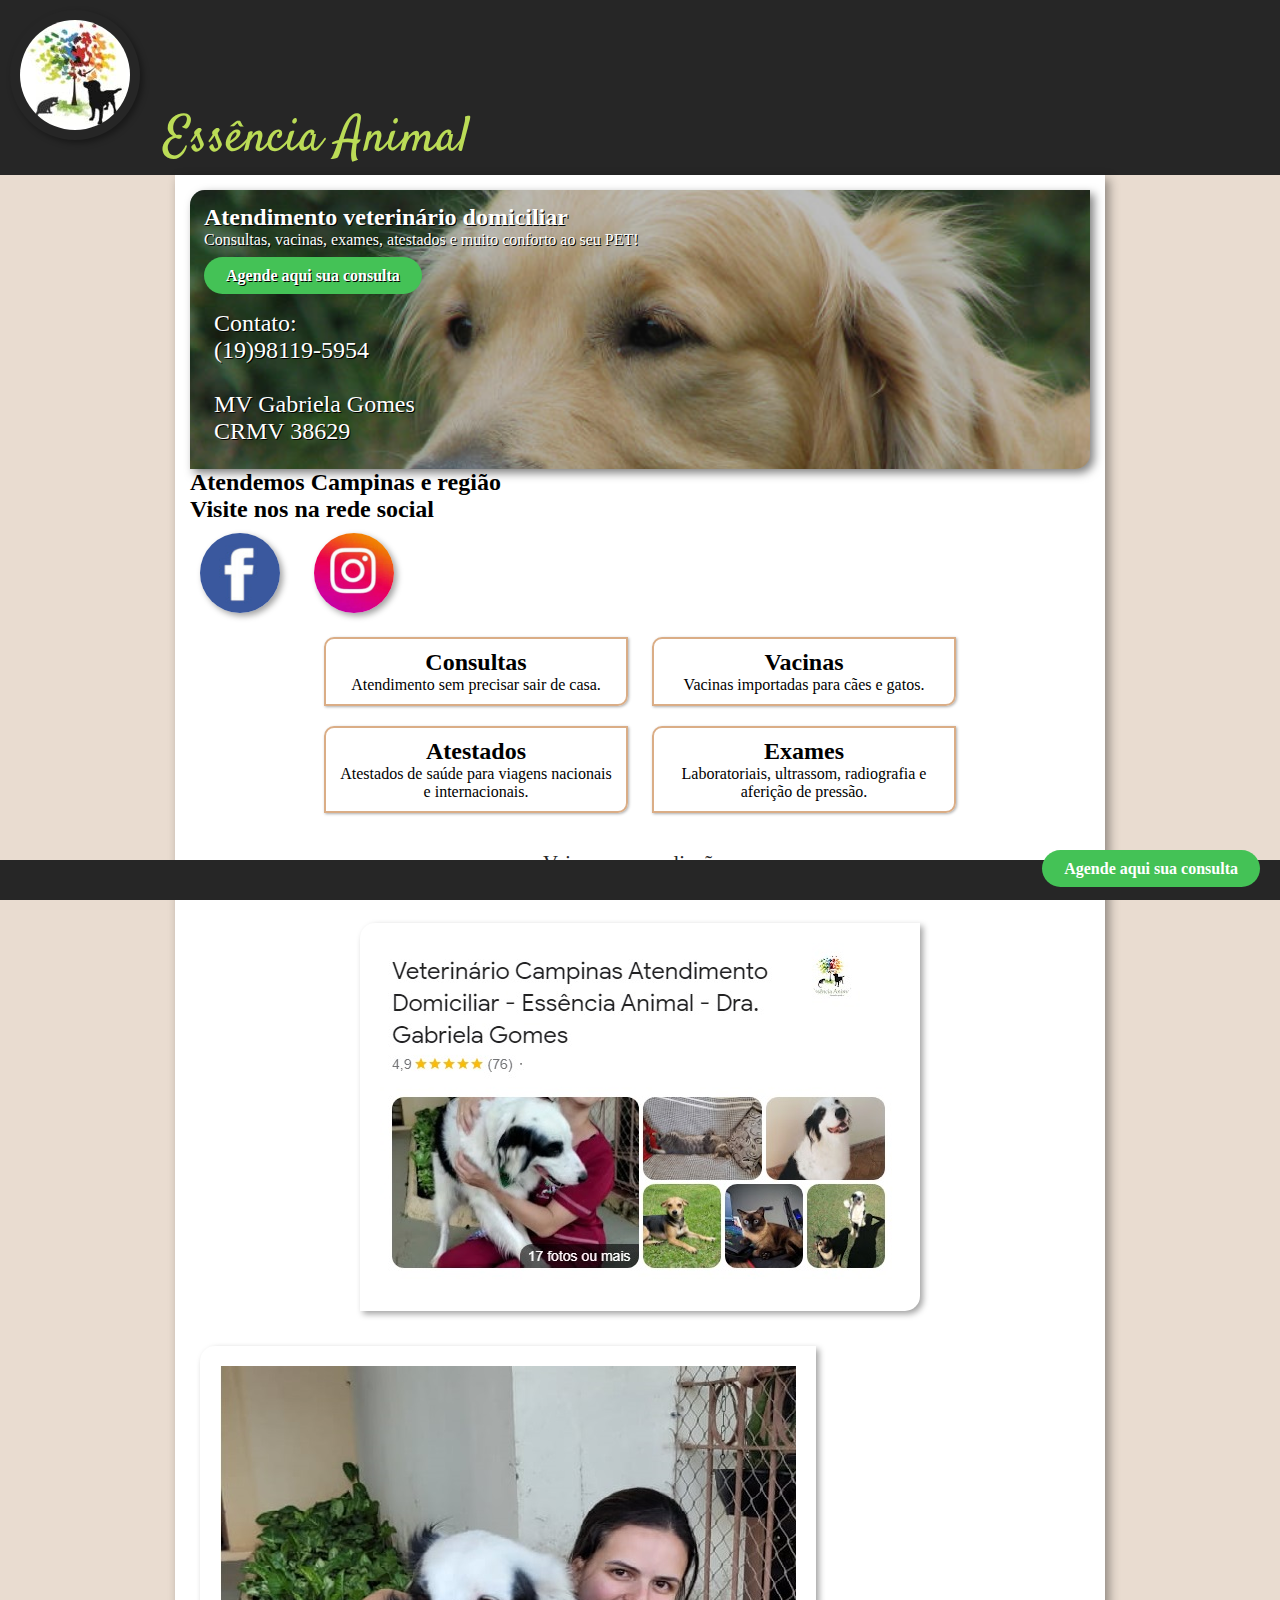
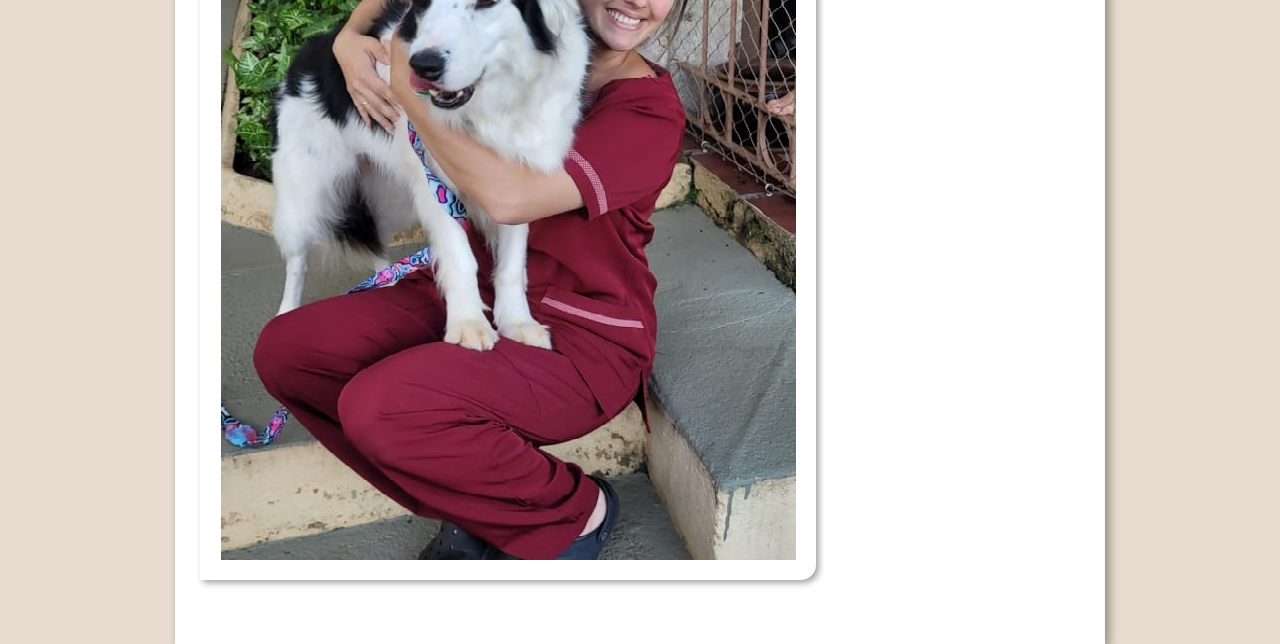
<file: index.html>
<!DOCTYPE html>
<html lang="tpt-br">
<head>
    <meta charset="UTF-8">
    <meta http-equiv="X-UA-Compatible" content="IE=edge">
    <meta name="viewport" content="width=device-width, initial-scale=1.0">
    <title>Essência Animal</title>
    <link rel="shortcut icon" href="imagens/favicon.ico" type="image/x-icon"> 
    
    <link href="https://cdn.jsdelivr.net/npm/bootstrap@5.3.0-alpha1/dist/css/bootstrap.min.css" rel="stylesheet" integrity="sha384-GLhlTQ8iRABdZLl6O3oVMWSktQOp6b7In1Zl3/Jr59b6EGGoI1aFkw7cmDA6j6gD" crossorigin="anonymous">

    <link rel="stylesheet" href="estilos/style.css">
 
    
</head>
<body>
    <header>
        <img src="imagens/logo-pequeno.jpg" alt="Logotipo Essência Animal">
        <h1>Essência Animal</h1>
    </header>
    <main>
        <section class="imagem">
            <div>
                <h2>Atendimento veterinário domiciliar</h2>
                <p>Consultas, vacinas, exames, atestados e muito conforto ao seu PET!</p><br>
                <a class="btn btn-success" href="https://api.whatsapp.com/send?phone=5519981195954" target="_blank">Agende aqui sua consulta</a>

                <div class="forte">
                    <p>Contato: <br> (19)98119-5954</p><br>
                    <p>MV Gabriela Gomes <br>
                        CRMV 38629</p>
                </div>
            </div>
        </section>

        <section id="social">
            <h2>Atendemos Campinas e região</h2>
            <h2>Visite nos na rede social</h2>
            <a class="social" href="https://www.facebook.com/essencianimal" target="_blank"><img src="imagens/facebook.jpg" alt="Logo facebook"></a>
            <a class="social" href="https://www.instagram.com/essenciaanimal/?igshid=YmMyMTA2M2Y%3D" target="_blank"><img src="imagens/instagram.jpg" alt="logo instagram"></a>
        </section>

        <section id="colunas">
            <div>
                <h2>Consultas</h2>
                <p>Atendimento sem precisar sair de casa.</p>
            </div>
            <div>
                <h2>Vacinas</h2>
                <p>Vacinas importadas para cães e gatos.</p>
            </div>
            <div>
                <h2>Atestados</h2>
                <p>Atestados de saúde para viagens nacionais e internacionais.</p>
            </div>
            <div>
                <h2>Exames</h2> 
                <p>Laboratoriais, ultrassom, radiografia e aferição de pressão.</p>
            </div>
        </section>
        <br>

    
        <a class="avaliacoes"  href="https://g.co/kgs/v12JNt" target="_blank">Veja nossas avaliações:</a><br>
        
        <a  class="avaliacoes" href="https://g.co/kgs/v12JNt" target="_blank"><img class="img-fluid" src="imagens/avaliacoes_eavet.jpg" alt=""></a>
      
      
        
       <div class="text-center">
        <img class="img-fluid" src="imagens/amor-de-pet.jpg" alt="Cachorro grande, confiança">
    </div>

  
    </main>
    <footer>
        <a class="btn btn-success" href="https://api.whatsapp.com/send?phone=5519981195954" target="_blank">Agende aqui sua consulta</a>
    </footer>

    <script src="https://cdn.jsdelivr.net/npm/bootstrap@5.3.0-alpha1/dist/js/bootstrap.bundle.min.js" integrity="sha384-w76AqPfDkMBDXo30jS1Sgez6pr3x5MlQ1ZAGC+nuZB+EYdgRZgiwxhTBTkF7CXvN" crossorigin="anonymous"></script>
    
</body>
</html>
</file>
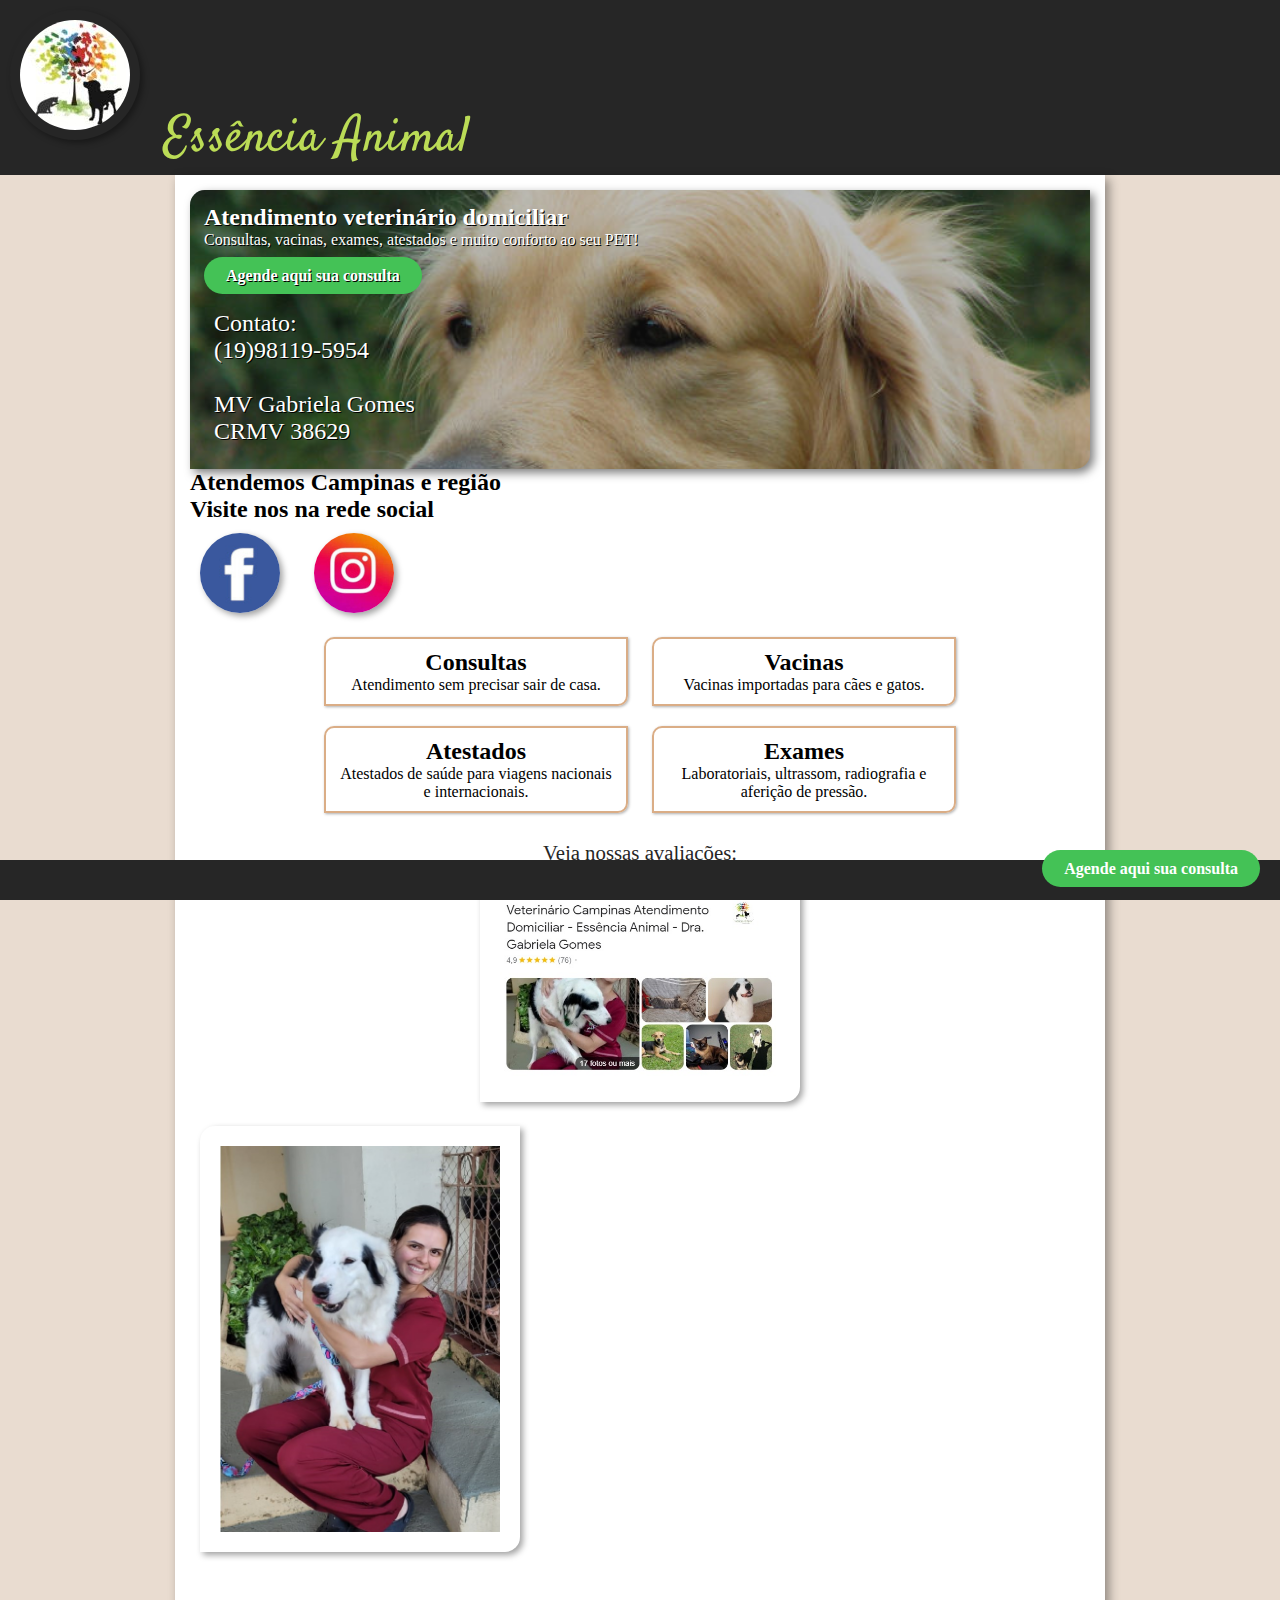
<file: page2.html>
<!DOCTYPE html>
<html lang="tpt-br">
<head>
    <meta charset="UTF-8">
    <meta http-equiv="X-UA-Compatible" content="IE=edge">
    <meta name="viewport" content="width=device-width, initial-scale=1.0">
    <title>Essência Animal</title>
    <link rel="shortcut icon" href="imagens/favicon.ico" type="image/x-icon"> 
    
    <link href="https://cdn.jsdelivr.net/npm/bootstrap@5.3.0-alpha1/dist/css/bootstrap.min.css" rel="stylesheet" integrity="sha384-GLhlTQ8iRABdZLl6O3oVMWSktQOp6b7In1Zl3/Jr59b6EGGoI1aFkw7cmDA6j6gD" crossorigin="anonymous">

    <link rel="stylesheet" href="estilos/style2.css">
 
    
</head>
<body>
    <header>
        <img src="imagens/logo-pequeno.jpg" alt="Logotipo Essência Animal">
        <h1>Essência Animal</h1>
    </header>
    <main>
        <section class="imagem">
            <div>
                <h2>Atendimento veterinário domiciliar</h2>
                <p>Consultas, vacinas, exames, atestados e muito conforto ao seu PET!</p><br>
                <a class="btn btn-success" href="https://api.whatsapp.com/send?phone=5519981195954" target="_blank">Agende aqui sua consulta</a>

                <div class="forte">
                    <p>Contato: <br> (19)98119-5954</p><br>
                    <p>MV Gabriela Gomes <br>
                        CRMV 38629</p>
                </div>
            </div>
        </section>

        <section id="social">
            <h2>Atendemos Campinas e região</h2>
            <h2>Visite nos na rede social</h2>
            <a class="social" href="https://www.facebook.com/essencianimal" target="_blank"><img src="imagens/facebook.jpg" alt="Logo facebook"></a>
            <a class="social" href="https://www.instagram.com/essenciaanimal/?igshid=YmMyMTA2M2Y%3D" target="_blank"><img src="imagens/instagram.jpg" alt="logo instagram"></a>
        </section>

        <section id="colunas">
            <div>
                <h2>Consultas</h2>
                <p>Atendimento sem precisar sair de casa.</p>
            </div>
            <div>
                <h2>Vacinas</h2>
                <p>Vacinas importadas para cães e gatos.</p>
            </div>
            <div>
                <h2>Atestados</h2>
                <p>Atestados de saúde para viagens nacionais e internacionais.</p>
            </div>
            <div>
                <h2>Exames</h2> 
                <p>Laboratoriais, ultrassom, radiografia e aferição de pressão.</p>
            </div>
        </section>
        <br>

        <div class="link">
            <a class="avaliacoes"  href="https://g.co/kgs/v12JNt" target="_blank">Veja nossas avaliações:</a><br>
            <a  class="link, img-fluid, text-center" href="https://g.co/kgs/v12JNt" target="_blank"><img src="imagens/avaliacoes_eavet.jpg" alt=""></a>
        </div>
       
        
       <div class="text-center">
        <img class="img-fluid, text-center" src="imagens/amor-de-pet.jpg" alt="Cachorro grande, confiança">
    </div>

  
    </main>
    <footer>
        <a class="btn btn-success" href="https://api.whatsapp.com/send?phone=5519981195954" target="_blank">Agende aqui sua consulta</a>
    </footer>
    
</body>

<script src="https://cdn.jsdelivr.net/npm/bootstrap@5.3.0-alpha1/dist/js/bootstrap.bundle.min.js" integrity="sha384-w76AqPfDkMBDXo30jS1Sgez6pr3x5MlQ1ZAGC+nuZB+EYdgRZgiwxhTBTkF7CXvN" crossorigin="anonymous"></script>


</html>
</file>
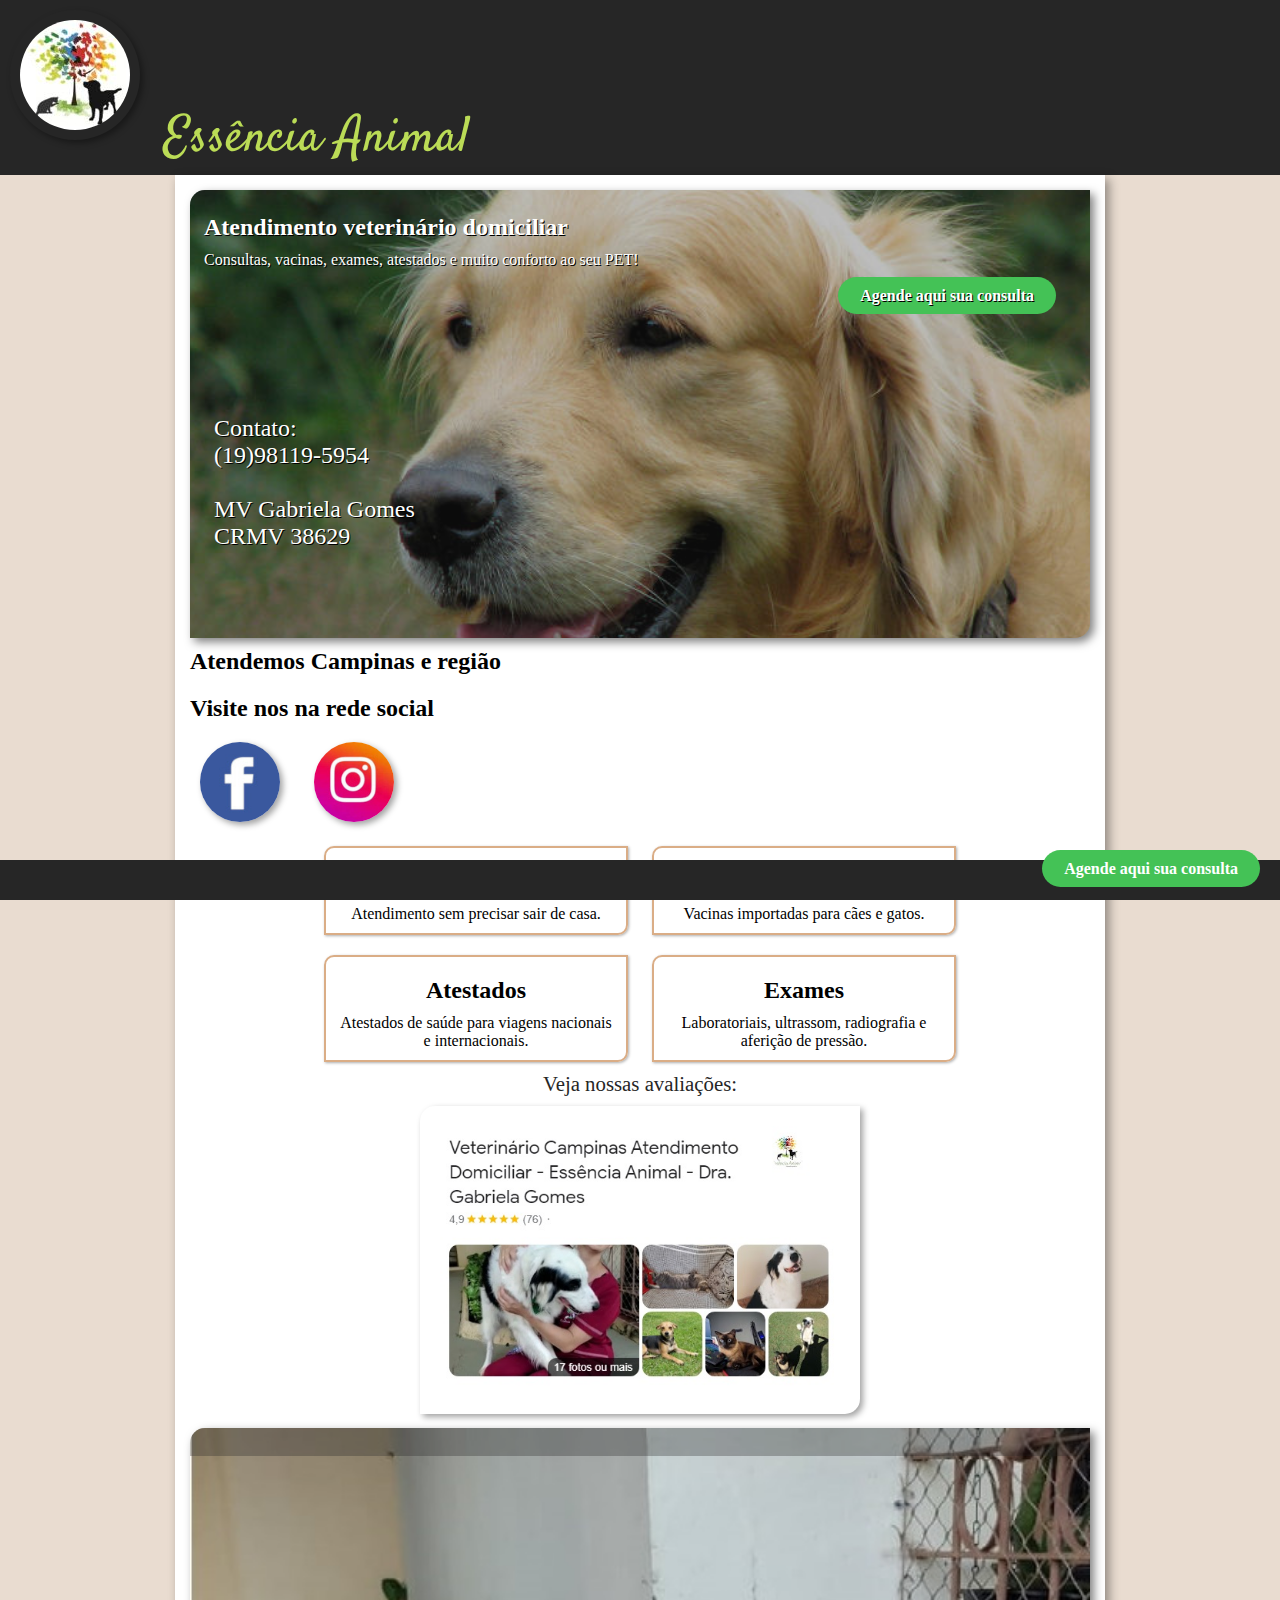
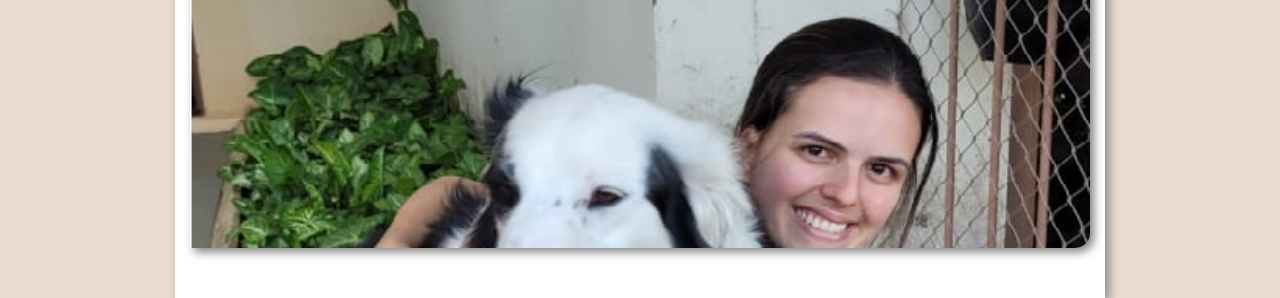
<file: page_anterior.html>
<!DOCTYPE html>
<html lang="tpt-br">
<head>
    <meta charset="UTF-8">
    <meta http-equiv="X-UA-Compatible" content="IE=edge">
    <meta name="viewport" content="width=device-width, initial-scale=1.0">
    <title>Essência Animal</title>
    <link rel="shortcut icon" href="imagens/favicon.ico" type="image/x-icon">
    <link rel="stylesheet" href="estilos/style_anterior.css">
</head>
<body>
    <header>
        <img src="imagens/logo-pequeno.jpg" alt="Logotipo Essência Animal">
        <h1>Essência Animal</h1>
    </header>
    <main>
        <section class="imagem">
            <div>
                <h2>Atendimento veterinário domiciliar</h2>
                <p>Consultas, vacinas, exames, atestados e muito conforto ao seu PET!</p><br>
                <p class="btn" ><a class="btn" href="https://api.whatsapp.com/send?phone=5519981195954" target="_blank">Agende aqui sua consulta</a></p>

                <div class="forte">
                    <p>Contato: <br> (19)98119-5954</p><br>
                    <p>MV Gabriela Gomes <br>
                        CRMV 38629</p>
                </div>
            </div>
        </section>

        <section id="social">
            <h2>Atendemos Campinas e região</h2>
            <h2>Visite nos na rede social</h2>
            <a href="https://www.facebook.com/essencianimal" target="_blank"><img src="imagens/facebook.jpg" alt="Logo facebook"></a>
            <a href="https://www.instagram.com/essenciaanimal/?igshid=YmMyMTA2M2Y%3D" target="_blank"><img src="imagens/instagram.jpg" alt="logo instagram"></a>
        </section>

        <section id="colunas">
            <div>
                <h2>Consultas</h2>
                <p>Atendimento sem precisar sair de casa.</p>
            </div>
            <div>
                <h2>Vacinas</h2>
                <p>Vacinas importadas para cães e gatos.</p>
            </div>
            <div>
                <h2>Atestados</h2>
                <p>Atestados de saúde para viagens nacionais e internacionais.</p>
            </div>
            <div>
                <h2>Exames</h2> 
                <p>Laboratoriais, ultrassom, radiografia e aferição de pressão.</p>
            </div>
        </section>
        <div class="link">
            <a class="avaliacoes"  href="https://g.co/kgs/v12JNt" target="_blank">Veja nossas avaliações:</a><br>
            <a  href="https://g.co/kgs/v12JNt" target="_blank"><img src="imagens/avaliacoes_eavet.jpg" alt=""></a>
        </div>
        <section class="luna">
            <div>
                
            </div>
        </section>
     
    </main>
    <footer>
        <a class="btn" href="https://api.whatsapp.com/send?phone=5519981195954" target="_blank">Agende aqui sua consulta</a>
    </footer>
    
</body>

</html>
</file>
<file: estilos/style.css>
@charset "UTF-8";

@import url("https://fonts.googleapis.com/css2?family=Gabriela&family=Kaushan+Script&family=Work+Sans:ital,wght@0,100;0,300;0,500;0,700;1,100;1,300;1,400;1,500;1,700&display=swap" );

@import url('https://fonts.googleapis.com/css2?family=Satisfy&family=Sriracha&display=swap');

:root {
    --cor1: #BBDC56; /*textos cabeçalho, icones, atalhos, botoes*/
    --cor2: #DAAD86; /*textos cabeçalho menores, icones mini, cor de fundo em barras divisórias texto branco.*/
    --cor3: #262626;  /*background header, textos geral*/
    --font1: 'Satisfy', cursive;
    --font2: Gabriola, 'Gabriela', serif;

}

* {
    padding: 0px;
    margin: 0px;
}
body {
    background-color:  #e9dcd0;
}

main {
    background-color: white;
    max-width: 900px;
    margin: auto;
    padding: 15px 15px 50px 15px;
    box-shadow: 4px 4px 10px rgba(0, 0, 0, 0.387);
}
header {
    background-color: var(--cor3);    
    color: white;
} 

header > img {
    padding: 10px;
    border-radius: 50%;
}

header > h1 {
    display: inline-block;
    font-family: var(--font1);
	color: #BBDC56 ;
    padding-left: 10px;
	font-size: 50px;
	font-weight: 500 ;
	font-style: normal ;
}

a.btn-success {
    background-color: #44C256;
    color: white;
    padding: 10px 22px;
    border-radius: 20px;
    text-decoration: none;
    margin-right: 20px;    
    font-weight: bold;
    text-align: right;
}

a.btn:hover {
    border: 3px solid rgba(255, 255, 255, 0.726);
    }
section.imagem {
    background-image: url(../imagens/golden-retriever-dog-by-Karen\ Arnold.jpg);
    background-attachment: fixed;
}


a.avaliacoes {
    color: var(--cor3);
    text-decoration: none;
    margin: 10px;
    font-size: 1.3em;
    display: block;
    text-align: center;
}

section.imagem {
    border-radius: 15px 0px;
    background-color: #262626;
    background-size: cover;
    color: white;
    box-shadow:  4px 4px 10px  rgba(0, 0, 0, 0.5);
    
}
section.imagem > div {
    border-radius: 15px 0px;
    background-color: #2626264d;
    text-shadow: 1px 1px 0px black;
    padding: 14px;
    /*height: 480px;*/
}

section#social > a > img {
    border-radius: 50%;
    width: 80px;
    padding: 0px;
    margin-right: 20px;
}
div.forte {
    padding: 10px;
    font-size: 1.5em;
    margin-top: 15px; 
}

section#colunas{
    text-align: center;
}
section#colunas > div {
    width: 280px;
    border: 2px solid var(--cor2);
    border-radius: 10px 0px;
    margin: 10px;
    padding: 10px;
    display: inline-block;
    box-shadow: 1px 1px 3px rgba(0, 0, 0, 0.323);
    
}

img {
   /*max-width: 400px;*/
   border-radius: 15px 0px;
   box-shadow: 3px 3px 6px rgba(0, 0, 0, 0.37);
   padding: 20px;
   margin: 10px;
}


footer {
    background-color: #262626;
    height: 40px;
    position: fixed;
    bottom: 0;
    width: 100%;
    text-align: right;
}
</file>
<file: estilos/style2.css>
@charset "UTF-8";

@import url("https://fonts.googleapis.com/css2?family=Gabriela&family=Kaushan+Script&family=Work+Sans:ital,wght@0,100;0,300;0,500;0,700;1,100;1,300;1,400;1,500;1,700&display=swap" );

@import url('https://fonts.googleapis.com/css2?family=Satisfy&family=Sriracha&display=swap');

:root {
    --cor1: #BBDC56; /*textos cabeçalho, icones, atalhos, botoes*/
    --cor2: #DAAD86; /*textos cabeçalho menores, icones mini, cor de fundo em barras divisórias texto branco.*/
    --cor3: #262626;  /*background header, textos geral*/
    --font1: 'Satisfy', cursive;
    --font2: Gabriola, 'Gabriela', serif;

}

* {
    padding: 0px;
    margin: 0px;
}
body {
    background-color:  #e9dcd0;
}

main {
    background-color: white;
    max-width: 900px;
    margin: auto;
    padding: 15px 15px 50px 15px;
    box-shadow: 4px 4px 10px rgba(0, 0, 0, 0.387);
}
header {
    background-color: var(--cor3);    
    color: white;
} 

header > img {
    padding: 10px;
    border-radius: 50%;
}

header > h1 {
    display: inline-block;
    font-family: var(--font1);
	color: #BBDC56 ;
    padding-left: 10px;
	font-size: 50px;
	font-weight: 500 ;
	font-style: normal ;
}

a.btn-success {
    background-color: #44C256;
    color: white;
    padding: 10px 22px;
    border-radius: 20px;
    text-decoration: none;
    margin-right: 20px;    
    font-weight: bold;
    text-align: right;
}

a.btn:hover {
    border: 3px solid rgba(255, 255, 255, 0.726);
    }
section.imagem {
    background-image: url(../imagens/golden-retriever-dog-by-Karen\ Arnold.jpg);
    background-attachment: fixed;
}
div.link {
    text-align: center;
    margin: 50px 0px;
    max-width: 100%;
    display: block;
    margin: auto;
}

a.avaliacoes {
    color: var(--cor3);
    text-decoration: none;
    margin: 10px;
    font-size: 1.3em;
}
a.link {
    border-radius: 40%;
}

section.imagem {
    border-radius: 15px 0px;
    background-color: #262626;
    background-size: cover;
    color: white;
    box-shadow:  4px 4px 10px  rgba(0, 0, 0, 0.5);
    
}
section.imagem > div {
    border-radius: 15px 0px;
    background-color: #2626264d;
    text-shadow: 1px 1px 0px black;
    padding: 14px;
    /*height: 480px;*/
}

section#social > a > img {
    border-radius: 50%;
    width: 80px;
    padding: 0px;
    margin-right: 20px;
}
div.forte {
    padding: 10px;
    font-size: 1.5em;
    margin-top: 15px; 
}

section#colunas{
    text-align: center;
}
section#colunas > div {
    width: 280px;
    border: 2px solid var(--cor2);
    border-radius: 10px 0px;
    margin: 10px;
    padding: 10px;
    display: inline-block;
    box-shadow: 1px 1px 3px rgba(0, 0, 0, 0.323);
    
}

img {
   max-width: 280px;
   border-radius: 15px 0px;
   box-shadow: 3px 3px 6px rgba(0, 0, 0, 0.37);
   padding: 20px;
   margin: 10px;
}

footer {
    background-color: #262626;
    height: 40px;
    position: fixed;
    bottom: 0;
    width: 100%;
    text-align: right;
}
</file>
<file: estilos/style_anterior.css>
@charset "UTF-8";

@import url("https://fonts.googleapis.com/css2?family=Gabriela&family=Kaushan+Script&family=Work+Sans:ital,wght@0,100;0,300;0,500;0,700;1,100;1,300;1,400;1,500;1,700&display=swap" );

@import url('https://fonts.googleapis.com/css2?family=Satisfy&family=Sriracha&display=swap');

:root {
    --cor1: #BBDC56; /*textos cabeçalho, icones, atalhos, botoes*/
    --cor2: #DAAD86; /*textos cabeçalho menores, icones mini, cor de fundo em barras divisórias texto branco.*/
    --cor3: #262626;  /*background header, textos geral*/
    --font1: 'Satisfy', cursive;
    --font2: Gabriola, 'Gabriela', serif;

}

* {
    padding: 0px;
    margin: 0px;
}
body {
    background-color:  #e9dcd0;
}

main {
    background-color: white;
    max-width: 900px;
    margin: auto;
    padding: 15px 15px 50px 15px;
    box-shadow: 4px 4px 10px rgba(0, 0, 0, 0.387);
}
header {
    background-color: var(--cor3);    
    color: white;
} 

header > img {
    padding: 10px;
    border-radius: 50%;
}

h1 {
    display: inline-block;
    font-family: var(--font1);
	color: #BBDC56 ;
    padding-left: 10px;
	font-size: 50px;
	font-weight: 500 ;
	font-style: normal ;
}

h2 {
    padding: 10px 0px;
}
p {
    border-top: 20px;
}
p.btn {
    text-align: right;
}

a.btn {
    background-color: #44C256;
    color: white;
    padding: 10px 22px;
    border-radius: 20px;
    text-decoration: none;
    margin-right: 20px;
    
    font-weight: bold;
    text-align: right;
}

a.btn:hover {
    border: 3px solid rgba(255, 255, 255, 0.726);
    }
section.imagem {
    background-image: url(../imagens/golden-retriever-dog-by-Karen\ Arnold.jpg);
    background-attachment: fixed;
}
div.link {
    text-align: center;
    margin: 50px 0px;
    width: 100%;
    display: block;
    margin: auto;
}

a.avaliacoes {
    color: var(--cor3);
    text-decoration: none;
    margin: 10px;
    font-size: 1.3em;
}
section.luna {
    background-image: url(../imagens/amor-de-pet.jpg);
    height: 420px;
}

section.imagem, section.luna {
    border-radius: 15px 0px;
    background-color: #262626;
    background-size: cover;
    color: white;
    box-shadow:  4px 4px 10px  rgba(0, 0, 0, 0.5);
    
}
section.imagem > div, section.luna > div {
    border-radius: 15px 0px;
    background-color: #2626264d;
    text-shadow: 1px 1px 0px black;
    padding: 14px;
    height: 420px;
}
section.luna > div {
    width: auto;
    height: auto;
}
section#social > a > img {
    border-radius: 50%;
    width: 80px;
    padding: 0px;
    margin-right: 20px;
}
div.forte {
    padding: 10px;
    font-size: 1.5em;
    margin-top: 100px; 
}
section#colunas{
    text-align: center;
}
section#colunas > div {
    width: 280px;
    border: 2px solid var(--cor2);
    border-radius: 10px 0px;
    margin: 10px;
    padding: 10px;
    display: inline-block;
    box-shadow: 1px 1px 3px rgba(0, 0, 0, 0.323);
    
}

img {
   max-width: 400px;
   border-radius: 15px 0px;
   box-shadow: 3px 3px 6px rgba(0, 0, 0, 0.37);
   padding: 20px;
   margin: 10px;
}

footer {
    background-color: #262626;
    height: 40px;
    position: fixed;
    bottom: 0;
    width: 100%;
    text-align: right;
}
</file>
